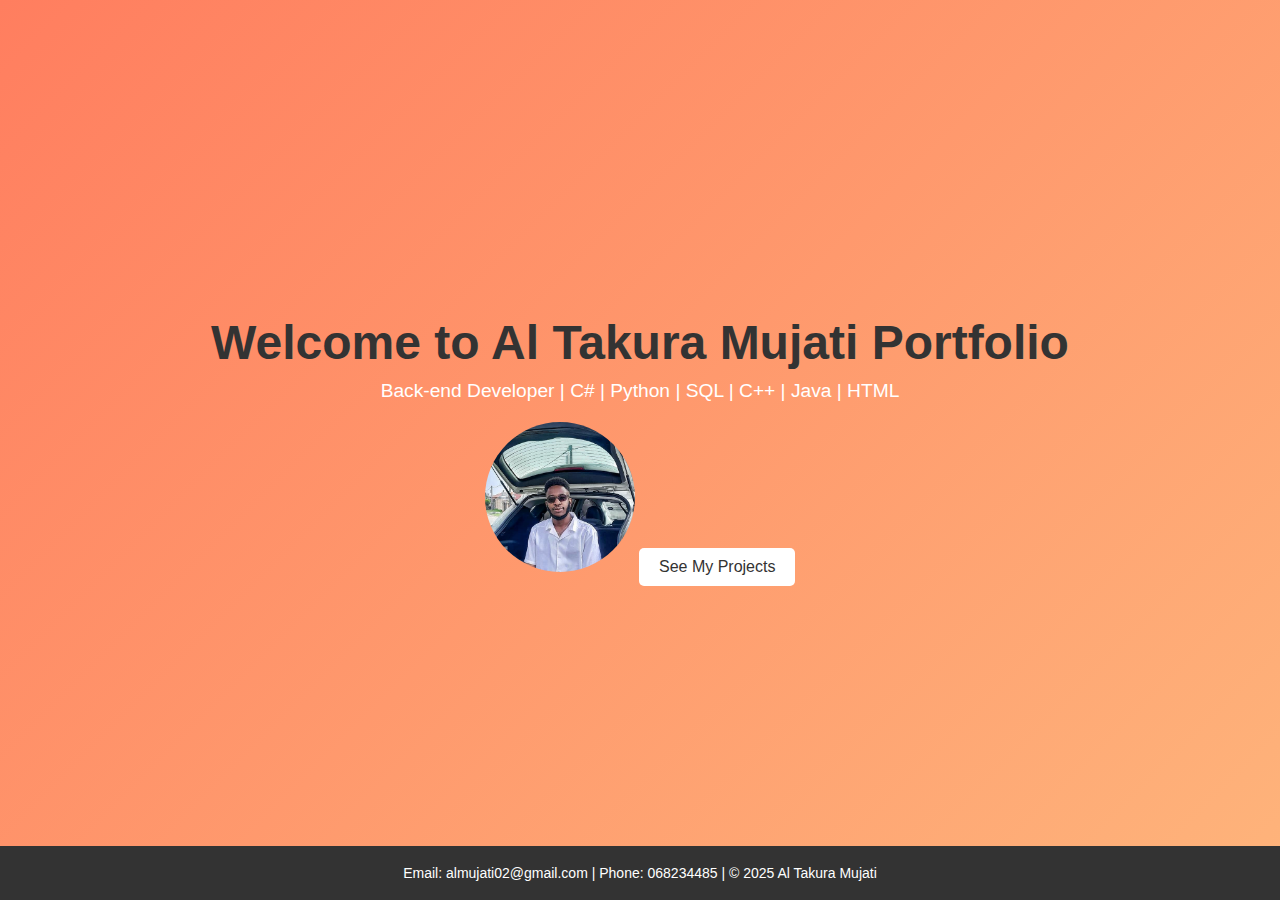
<file: index.html>
<!DOCTYPE html>
<html lang="en">
<head>
    <meta charset="UTF-8">
    <meta name="viewport" content="width=device-width, initial-scale=1.0">
    <title>Al Takura Mujati - Back-end Developer Portfolio</title>
    <style>
        body {
            font-family: Arial, sans-serif;
            margin: 0;
            padding: 0;
            background: linear-gradient(135deg, #ff7e5f, #feb47b);
            color: white;
            transition: background-color 0.5s ease;
            display: flex;
            flex-direction: column;
            min-height: 100vh;
            overflow-x: hidden;
            overflow-y: auto;
        }
        header {
            background: transparent;
            flex: 1;
            display: flex;
            justify-content: center;
            align-items: center;
            flex-direction: column;
            height: 100vh;
            text-align: center;
        }
        header h1 {
            font-size: 3em;
            margin: 0;
            text-align: center;
        }
        header p {
            font-size: 1.2em;
            margin: 10px 0 0;
        }
        .profile-photo {
            width: 150px;
            height: 150px;
            border-radius: 50%;
            object-fit: cover;
            margin-top: 20px;
        }
        .scroll-button {
            background-color: white;
            color: #333;
            border: none;
            padding: 10px 20px;
            font-size: 1em;
            cursor: pointer;
            border-radius: 5px;
            transition: background-color 0.3s ease, transform 0.3s ease;
            margin-top: 20px;
        }
        .scroll-button:hover {
            background-color: #ddd;
            transform: translateY(-2px);
        }
        .scroll-button:active {
            animation: jump 0.5s;
        }
        @keyframes jump {
            0% { transform: translateY(0); }
            20% { transform: translateY(-10px); }
            40% { transform: translateY(0); }
            60% { transform: translateY(-5px); }
            80% { transform: translateY(0); }
            100% { transform: translateY(0); }
        }
        section {
            padding: 20px;
            margin: 20px;
            background-color: #fff;
            border-radius: 8px;
            box-shadow: 0 0 10px rgba(0, 0, 0, 0.1);
            transition: transform 0.3s ease;
            color: #333;
            display: none;
        }
        section:hover {
            transform: translateY(-5px);
        }
        h1, h2 {
            color: #333;
        }
        .project-grid {
            display: flex;
            flex-wrap: wrap;
            justify-content: space-around;
        }
        .project-tile {
            width: 45%;
            margin: 10px;
            padding: 20px;
            background-color: #fff;
            border-radius: 8px;
            box-shadow: 0 0 10px rgba(0, 0, 0, 0.1);
            transition: transform 0.3s ease;
        }
        .project-tile:hover {
            transform: translateY(-5px);
        }
        .project-tile img {
            max-width: 100%;
            height: auto;
            border-radius: 8px;
        }
        .project-tile a {
            color: #007BFF;
            text-decoration: none;
        }
        .project-tile a:hover {
            text-decoration: underline;
        }
        footer {
            background-color: #333;
            color: #fff;
            text-align: center;
            padding: 5px 0;
            position: fixed;
            width: 100%;
            bottom: 0;
            font-size: 14px;
        }
        .back-button {
            background-color: white;
            color: #333;
            border: none;
            padding: 10px 20px;
            font-size: 1em;
            cursor: pointer;
            border-radius: 5px;
            transition: background-color 0.3s ease, transform 0.3s ease;
            margin-top: 20px;
            display: block;
            margin-left: auto;
            margin-right: auto;
            margin-bottom: 10px;
        }
        .back-button:hover {
            background-color: #ddd;
            transform: translateY(-2px);
        }
    </style>
</head>
<body>
<header>
    <div>
        <h1>Welcome to Al Takura Mujati Portfolio</h1>
        <p>Back-end Developer | C# | Python | SQL | C++ | Java | HTML</p>
        <img src="upscaled_image.jpg" alt="Al Takura Mujati" class="profile-photo">
        <button class="scroll-button" onclick="revealProjects()">See My Projects</button>
    </div>
</header>
<section id="projects">
    <h2>Projects</h2>
    <div class="project-grid">
        <div class="project-tile">
            <h3>Inventory Management System</h3>
            <p>Created a back-end system in C# to manage inventory for a  company. Implemented database connectivity and optimized queries for efficient data retrieval.</p>
        </div>
        <div class="project-tile">
            <h3>Simple Chat System</h3>
            <p>Developed the back-end for a chat system enabling customer-business communication through a website.</p>
            <a href="https://www.maryann.hair">Visit Website</a>
        </div>
        <div class="project-tile">
            <img src="hair.jpg" alt="Mary-Anne Hair Salon">
            <h3>Mary-Anne Hair Salon</h3>
            <p>Worked as a back-end developer for a Beauty Salon website.</p>
            <a href="https://www.maryann.hair">Visit Website</a>
        </div>
        <div class="project-tile">
            <img src="tictia.jpg" alt="Tic-Tac-Toe Game">
            <h3>Tic-Tac-Toe Game</h3>
            <p>A simple yet engaging Tic-Tac-Toe game developed using back-end technologies.</p>
            <a href="tictactoe.html">Play Game</a>
        </div>
         <div class="project-tile">
            <img src="currr.png" alt="Currency convertor">
            <h3>Currency Convertor</h3>
            <p>Convert to your desired Currency.</p>
            <a href="Currency.html">Use App</a>
         </div>
        <div class="project-tile">
            <img src="urls.jpg" alt="URL Link Shortener">
            <h3>URL Link Shortener</h3>
            <p>A service to shorten long URLs for easier sharing and tracking.</p>
            <a href="https://github.com/sadsaxninja/URL-Shortner.git">Check Code</a>
        </div>
        <div class="project-tile">
            <img src="Weather.jpg" alt="Weather App">
            <h3>Weather App</h3>
            <p>A weather forecasting application providing real-time weather updates.</p>
            <a href="Weatherapp.html">Check Weather</a>
        </div>
    </div>
    <button class="back-button" onclick="hideProjects()">Back to Welcome Page</button>
</section>
<footer>
    <p>Email: almujati02@gmail.com | Phone: 068234485 | © 2025 Al Takura Mujati</p>
</footer>
<script>
    function revealProjects() {
        const projectsSection = document.getElementById('projects');
        projectsSection.style.display = 'block';
        projectsSection.scrollIntoView({ behavior: 'smooth' });
    }

    function hideProjects() {
        const projectsSection = document.getElementById('projects');
        projectsSection.style.display = 'none';
        window.scrollTo({ top: 0, behavior: 'smooth' });
    }
</script>
</body>
</html>
</file>
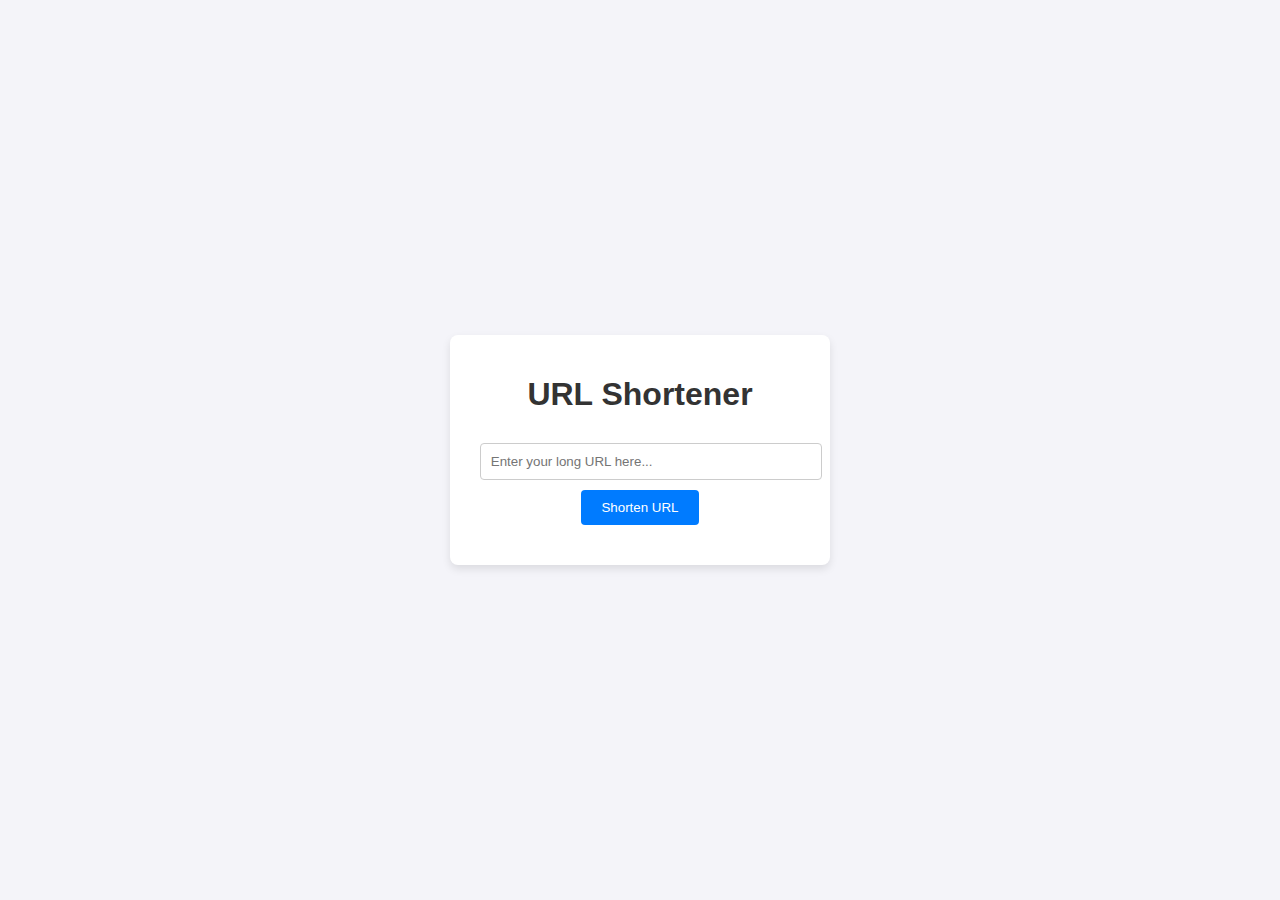
<file: Web/Url shortner/templates/index.html>
<!DOCTYPE html>
<html lang="en">
<head>
    <meta charset="UTF-8">
    <meta name="viewport" content="width=device-width, initial-scale=1.0">
    <title>URL Shortener</title>
    <style>
        body {
            font-family: Arial, sans-serif;
            margin: 0;
            padding: 0;
            display: flex;
            justify-content: center;
            align-items: center;
            height: 100vh;
            background-color: #f4f4f9;
        }
        .container {
            text-align: center;
            background: #fff;
            padding: 20px 30px;
            border-radius: 8px;
            box-shadow: 0 4px 8px rgba(0, 0, 0, 0.1);
        }
        h1 {
            margin-bottom: 20px;
            color: #333;
        }
        input[type="text"] {
            width: 100%;
            padding: 10px;
            margin: 10px 0;
            border: 1px solid #ccc;
            border-radius: 4px;
        }
        button {
            padding: 10px 20px;
            background-color: #007BFF;
            color: white;
            border: none;
            border-radius: 4px;
            cursor: pointer;
        }
        button:hover {
            background-color: #0056b3;
        }
        .result {
            margin-top: 20px;
            font-size: 18px;
            color: #5cb85c;
        }
    </style>
</head>
<body>
    <div class="container">
        <h1>URL Shortener</h1>
        <form id="urlForm">
            <input type="text" id="longUrl" placeholder="Enter your long URL here..." required>
            <button type="submit">Shorten URL</button>
        </form>
        <div class="result" id="shortenedUrl"></div>
    </div>

    <script>
        document.getElementById('urlForm').addEventListener('submit', function(event) {
            event.preventDefault();
            const longUrl = document.getElementById('longUrl').value;

            // Send the long URL to the server
            fetch('/shorten', {
                method: 'POST',
                headers: {
                    'Content-Type': 'application/json'
                },
                body: JSON.stringify({ long_url: longUrl })
            })
            .then(response => response.json())
            .then(data => {
                if (data.short_url) {
                    document.getElementById('shortenedUrl').innerText = `Shortened URL: ${data.short_url}`;
                } else {
                    alert('Failed to shorten URL.');
                }
            })
            .catch(error => console.error('Error:', error));
        });
    </script>
</body>
</html>
</file>
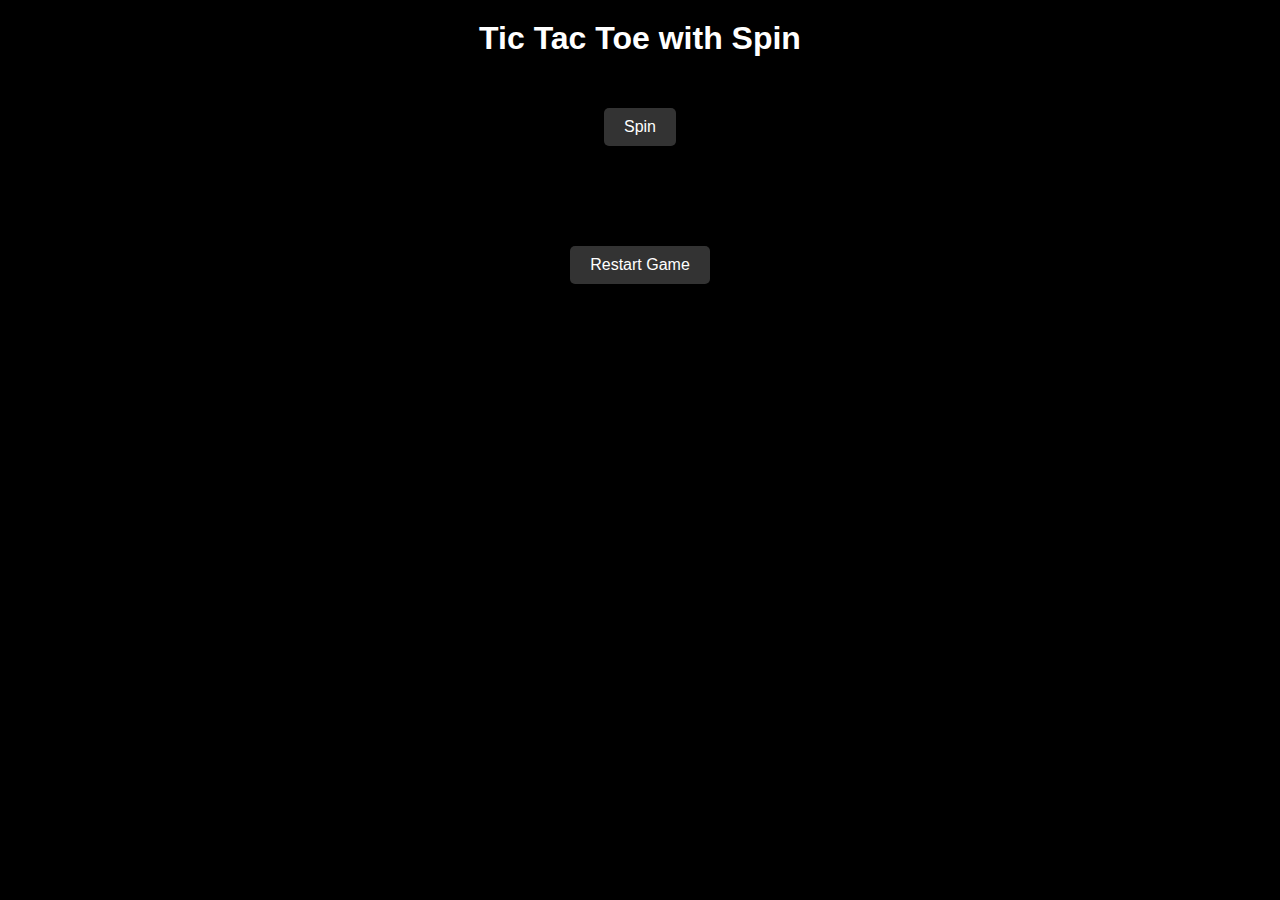
<file: tictac.html>
<!DOCTYPE html>
<html lang="en">
<head>
  <meta charset="UTF-8">
  <meta name="viewport" content="width=device-width, initial-scale=1.0">
  <title>Tic Tac Toe with Spin</title>
  <style>
    body {
      font-family: Arial, sans-serif;
      text-align: center;
      background-color: black;
      margin: 0;
      padding: 0;
    }

    h1 {
      color: #fff;
      margin-top: 20px;
    }

    .container {
      display: flex;
      flex-direction: column;
      align-items: center;
    }

    .board {
      display: grid;
      grid-template-columns: repeat(3, 100px);
      grid-gap: 5px;
      margin: 20px auto;
    }

    .cell {
      width: 100px;
      height: 100px;
      line-height: 100px;
      font-size: 2em;
      border: 2px solid #fff;
      background-color: #fff;
      cursor: pointer;
      display: flex;
      align-items: center;
      justify-content: center;
    }

    .cell:hover {
      background-color: #e0e0e0;
    }

    .cell.marked {
      cursor: default;
      background-color: #d1e7dd;
    }

    .spinner-container {
      display: flex;
      flex-direction: column;
      align-items: center;
      margin: 20px;
    }

    .spinner {
      width: 150px;
      height: 150px;
      border-radius: 50%;
      border: 5px solid #333;
      position: relative;
      margin: 20px auto;
      background: conic-gradient(#ff6f61 0%, #ff6f61 50%, #6bc1ff 50%, #6bc1ff 100%);
      display: none; /* Initially hidden */
    }

    button {
      padding: 10px 20px;
      font-size: 1em;
      background-color: #333;
      color: #fff;
      border: none;
      border-radius: 5px;
      cursor: pointer;
      margin: 10px; /* Add margin for spacing */
    }

    button:hover {
      background-color: #555;
    }

    .result {
      margin-top: 20px;
      font-size: 1.5em;
      color: #e74c3c;
    }
  </style>
</head>
<body>
  <div class="container">
    <h1>Tic Tac Toe with Spin</h1>

    <!-- Spinner -->
    <div class="spinner-container" id="spinnerContainer">
      <div class="spinner" id="spinner">
        <div class="spinner-arrow"></div>
      </div>
      <button id="spinButton">Spin</button>
    </div>

    <!-- Board -->
    <div class="board" id="board">
      <!-- Cells will be dynamically generated -->
    </div>

    <!-- Result -->
    <div class="result" id="result"></div>

    <!-- Restart Button -->
    <button id="restartButton">Restart Game</button>
  </div>

  <script>
    const board = document.getElementById('board');
    const result = document.getElementById('result');
    const spinButton = document.getElementById('spinButton');
    const restartButton = document.getElementById('restartButton');
    const spinnerContainer = document.getElementById('spinnerContainer');

    let currentPlayer = 'X';
    let cells = [];
    let gameActive = true;

    // Initialize the board
    function initializeBoard() {
      board.innerHTML = '';
      cells = [];
      for (let i = 0; i < 9; i++) {
        const cell = document.createElement('div');
        cell.classList.add('cell');
        cell.dataset.index = i;
        cell.addEventListener('click', handleCellClick);
        board.appendChild(cell);
        cells.push(cell);
      }
      result.textContent = '';
      gameActive = true;
    }

    // Handle cell click and AI move
    function handleCellClick(event) {
      if (!gameActive || event.target.textContent !== '') return;

      const index = event.target.dataset.index;
      cells[index].textContent = currentPlayer;
      cells[index].classList.add('marked');

      if (checkWin()) return; // Check for win after player's move
      switchPlayer();
    }

    // Check for win condition
    function checkWin() {
      const winningCombinations = [
        [0, 1, 2], [3, 4, 5], [6, 7, 8], // Rows
        [0, 3, 6], [1, 4, 7], [2, 5, 8], // Columns
        [0, 4, 8], [2, 4, 6]             // Diagonals
      ];

      for (const combination of winningCombinations) {
        const [a, b, c] = combination;
        if (cells[a].textContent && cells[a].textContent === cells[b].textContent && cells[b].textContent === cells[c].textContent) {
          result.textContent = `${currentPlayer} wins!`; // Display win message
          alert(`${currentPlayer} wins!`); // Splash screen for winner
          gameActive = false; // Set gameActive to false
          return true; // Return true if there's a win
        }
      }

      if (!cells.some(cell => cell.textContent === '')) {
        result.textContent = "It's a draw!"; // Display draw message
        alert("It's a draw!"); // Splash screen for draw
        gameActive = false; // Set gameActive to false
        return true; // Return true if it's a draw
      }

      return false; // No win or draw
    }

    // Switch player and spin for the next symbol
    function switchPlayer() {
      spinButton.style.display = 'none'; // Hide spin button after the first spin
      spinButton.disabled = true; // Disable spin button after the first spin
      currentPlayer = currentPlayer === 'X' ? 'O' : 'X'; // Set current player to AI based on player's symbol

      if (gameActive) {
        aiMove(); // Call AI move after player
      }
    }

    // Spin the wheel
    spinButton.addEventListener('click', () => {
      spinnerContainer.style.display = 'block'; // Show spinner when spinning
      setTimeout(() => {
        spinnerContainer.style.display = 'none'; // Hide spinner after a delay
      }, 2000); // Adjust the delay as needed

      const symbols = ['X', 'O'];
      const randomIndex = Math.floor(Math.random() * symbols.length);
      currentPlayer = symbols[randomIndex];

      result.textContent = `You got ${currentPlayer}! Your turn.`;
    });

    // AI makes its move
    function aiMove() {
      const winningCombinations = [
        [0, 1, 2], [3, 4, 5], [6, 7, 8], // Rows
        [0, 3, 6], [1, 4, 7], [2, 5, 8], // Columns
        [0, 4, 8], [2, 4, 6]             // Diagonals
      ];

      // Check for winning move
      for (const combination of winningCombinations) {
        const [a, b, c] = combination;
        if (cells[a].textContent === 'O' && cells[b].textContent === 'O' && cells[c].textContent === '' && gameActive) {
          cells[c].textContent = 'O';
          cells[c].classList.add('marked');
          if (checkWin()) return; // Check for win after AI's move
          return;
        }
        if (cells[a].textContent === 'O' && cells[c].textContent === 'O' && cells[b].textContent === '' && gameActive) {
          cells[b].textContent = 'O';
          cells[b].classList.add('marked');
          if (checkWin()) return; // Check for win after AI's move
          return;
        }
        if (cells[b].textContent === 'O' && cells[c].textContent === 'O' && cells[a].textContent === '' && gameActive) {
          cells[a].textContent = 'O';
          cells[a].classList.add('marked');
          if (checkWin()) return; // Check for win after AI's move
          return;
        }
      }

      // Block player's winning move
      for (const combination of winningCombinations) {
        const [a, b, c] = combination;
        if (cells[a].textContent === 'X' && cells[b].textContent === 'X' && cells[c].textContent === '' && gameActive) {
          cells[c].textContent = 'O';
          cells[c].classList.add('marked');
          if (checkWin()) return; // Check for win after AI's move
          return;
        }
        if (cells[a].textContent === 'X' && cells[c].textContent === 'X' && cells[b].textContent === '' && gameActive) {
          cells[b].textContent = 'O';
          cells[b].classList.add('marked');
          if (checkWin()) return; // Check for win after AI's move
          return;
        }
        if (cells[b].textContent === 'X' && cells[c].textContent === 'X' && cells[a].textContent === '' && gameActive) {
          cells[a].textContent = 'O';
          cells[a].classList.add('marked');
          if (checkWin()) return; // Check for win after AI's move
          return;
        }
      }

      // If no winning or blocking move, choose a random empty cell
      const emptyCells = cells.filter(cell => cell.textContent === '');
      if (emptyCells.length > 0) {
        const randomCell = emptyCells[Math.floor(Math.random() * emptyCells.length)];
        randomCell.textContent = 'O';
        randomCell.classList.add('marked');
        checkWin(); // Check for win after AI's move
      }
    }

    // Restart the game
    restartButton.addEventListener('click', initializeBoard);
</file>
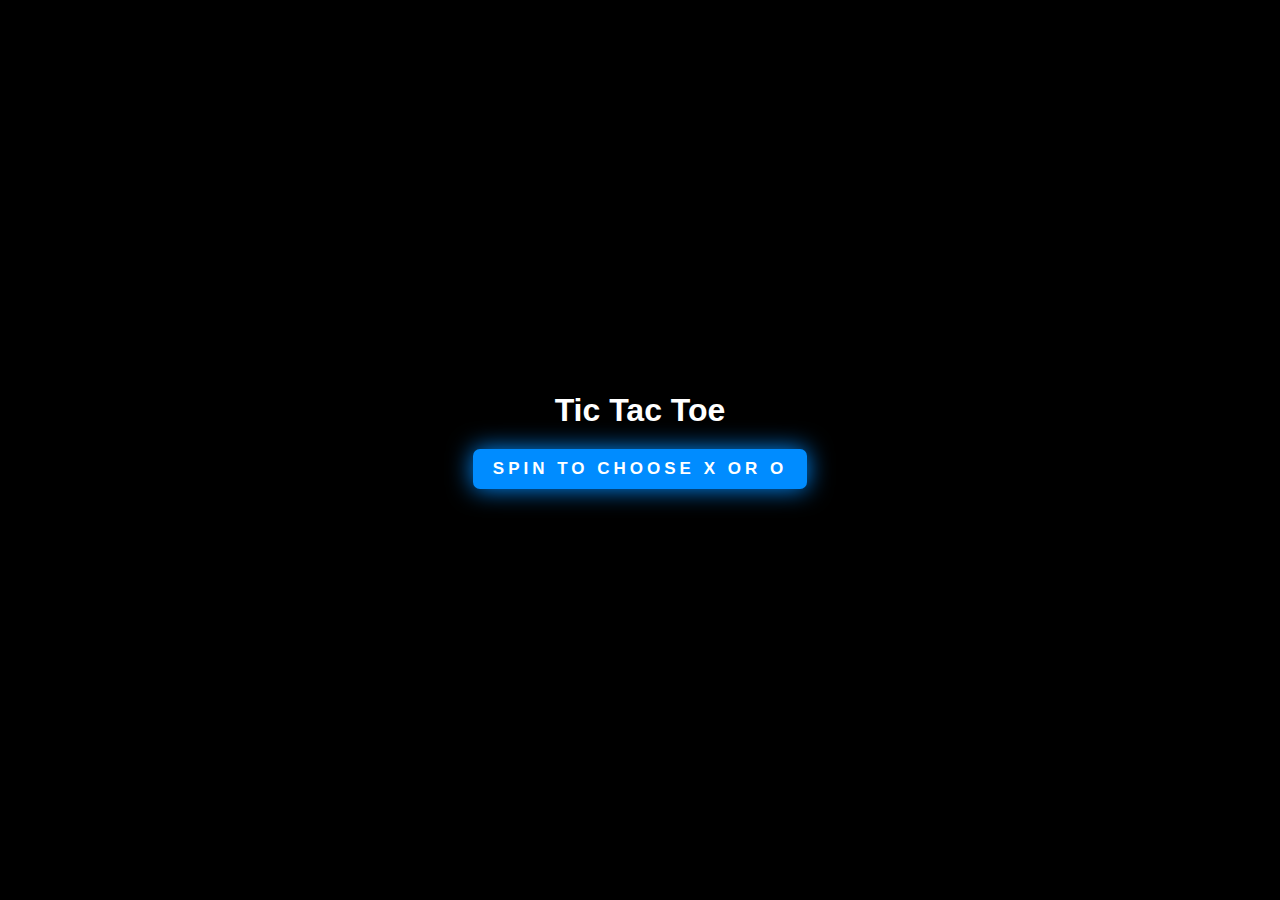
<file: tictactoe.html>
<!DOCTYPE html>
<html lang="en">
<head>
  <meta charset="UTF-8">
  <meta name="viewport" content="width=device-width, initial-scale=1.0">
  <title>Tic Tac Toe</title>
  <style>
    body {
      font-family: Arial, sans-serif;
      text-align: center;
      background-color: black;
      color: white;
      display: flex;
      flex-direction: column;
      align-items: center;
      justify-content: center;
      height: 100vh;
      margin: 0;
    }
    h1 {
      margin: 0 0 20px;
    }
    .board {
      display: grid;
      grid-template-columns: repeat(3, 100px);
      gap: 5px;
    }
    .cell {
      width: 100px;
      height: 100px;
      font-size: 2em;
      border: 2px solid white;
      background: white;
      color: black;
      cursor: pointer;
      display: flex;
      align-items: center;
      justify-content: center;
    }
    .cell.marked { cursor: default; background: #d1e7dd; }
    .result { 
      margin-top: 20px; 
      font-size: 1.5em; 
      color: #e74c3c; 
    }
    .hidden {
      display: none;
    }
    .spin-animation {
      animation: spin 1s linear;
    }
    @keyframes spin {
      from { transform: rotate(0deg); }
      to { transform: rotate(360deg); }
    }

    /* New Button Styles for Spin Button */
    .shadow__btn {
      padding: 10px 20px;
      border: none;
      font-size: 17px;
      color: #fff;
      border-radius: 7px;
      letter-spacing: 4px;
      font-weight: 700;
      text-transform: uppercase;
      transition: 0.5s;
      transition-property: box-shadow;
    }
    .shadow__btn {
      background: rgb(0,140,255);
      box-shadow: 0 0 25px rgb(0,140,255);
    }
    .shadow__btn:hover {
      box-shadow: 0 0 5px rgb(0,140,255),
                  0 0 25px rgb(0,140,255),
                  0 0 50px rgb(0,140,255),
                  0 0 100px rgb(0,140,255);
    }

    /* Begin Game Button Styles */
    .btn {
      width: 130px;
      height: 40px;
      font-size: 1.1em;
      cursor: pointer;
      background-color: #171717;
      color: #fff;
      border: none;
      border-radius: 5px;
      transition: all 0.4s;
    }
    .btn:hover {
      transform: translateY(-10px);
      box-shadow: 0 7px 0 -2px #f85959, 0 15px 0 -4px #39a2db, 0 16px 10px -3px #39a2db;
    }
    .btn:active {
      transition: all 0.2s;
      transform: translateY(-5px);
      box-shadow: 0 2px 0 -2px #f85959, 0 8px 0 -4px #39a2db, 0 12px 10px -3px #39a2db;
    }
  </style>
</head>
<body>
  <h1>Tic Tac Toe</h1>
  <button id="spinButton" class="shadow__btn">Spin to Choose X or O</button>
  <div class="result" id="result"></div>
  <button id="beginButton" class="hidden btn">Begin Game</button>
  <div class="board hidden" id="board"></div>
  <button id="restartButton" class="hidden">Restart Game</button>
  <script>
    const board = document.getElementById('board');
    const result = document.getElementById('result');
    const restartButton = document.getElementById('restartButton');
    const spinButton = document.getElementById('spinButton');
    const beginButton = document.getElementById('beginButton');

    let currentPlayer = ''; // Player's role (X or O)
    let aiPlayer = ''; // AI's role (X or O)
    let cells = [];
    let gameActive = false;
    let aiMoveInProgress = false;

    function initializeBoard() {
      board.classList.remove('hidden');
      restartButton.classList.add('hidden');
      beginButton.classList.add('hidden');
      board.innerHTML = '';
      cells = [];
      for (let i = 0; i < 9; i++) {
        const cell = document.createElement('div');
        cell.classList.add('cell');
        cell.dataset.index = i;
        cell.addEventListener('click', handleCellClick);
        board.appendChild(cell);
        cells.push(cell);
      }
      result.textContent = '';
      gameActive = true;
      aiMoveInProgress = false;

      // If AI is 'X', it moves first
      if (aiPlayer === 'X') {
        setTimeout(aiMove, 500);
      }
      // If player is 'O', AI moves first
      else if (currentPlayer === 'O') {
        setTimeout(aiMove, 500);
      }

    }

    function handleCellClick(event) {
      if (!gameActive || event.target.textContent !== '' || aiMoveInProgress) return;
      event.target.textContent = currentPlayer;
      event.target.classList.add('marked');
      if (checkWin()) return;
      switchPlayer();
    }

    function checkWin() {
      const winCombos = [
        [0, 1, 2], [3, 4, 5], [6, 7, 8],
        [0, 3, 6], [1, 4, 7], [2, 5, 8],
        [0, 4, 8], [2, 4, 6]
      ];
      for (const [a, b, c] of winCombos) {
        if (cells[a].textContent && cells[a].textContent === cells[b].textContent && cells[a].textContent === cells[c].textContent) {
          result.textContent = `${currentPlayer} wins!`;
          gameActive = false;
          restartButton.classList.remove('hidden');
          return true;
        }
      }
      if (cells.every(cell => cell.textContent !== '')) {
        result.textContent = "It's a draw!";
        gameActive = false;
        restartButton.classList.remove('hidden');
        return true;
      }
      return false;
    }

    function switchPlayer() {
      currentPlayer = currentPlayer === 'X' ? 'O' : 'X';
      if (currentPlayer === aiPlayer && gameActive && !aiMoveInProgress) {
        aiMoveInProgress = true;
        setTimeout(() => {
          if (gameActive) {  // Check if game is still active
            aiMove();
          }
          aiMoveInProgress = false;
        }, 500);
      }
    }


    function aiMove() {
      if (!gameActive) return;
      const emptyCells = cells.filter(cell => cell.textContent === '');
      if (emptyCells.length === 0) return;
      
      let move = findBestMove();
      if (move === null) {
        move = emptyCells[Math.floor(Math.random() * emptyCells.length)];
      }
      
      if (move) {
        move.textContent = aiPlayer;
        move.classList.add('marked');
        if (!checkWin()) {  // Only switch if game isn't over
          switchPlayer();
        }
      }
    }


    function findBestMove() {
      const winCombos = [
        [0, 1, 2], [3, 4, 5], [6, 7, 8],
        [0, 3, 6], [1, 4, 7], [2, 5, 8],
        [0, 4, 8], [2, 4, 6]
      ];
      for (const [a, b, c] of winCombos) {
        if (cells[a].textContent === aiPlayer && cells[b].textContent === aiPlayer && cells[c].textContent === '') return cells[c];
        if (cells[a].textContent === aiPlayer && cells[c].textContent === aiPlayer && cells[b].textContent === '') return cells[b];
        if (cells[b].textContent === aiPlayer && cells[c].textContent === aiPlayer && cells[a].textContent === '') return cells[a];
      }
      for (const [a, b, c] of winCombos) {
        if (cells[a].textContent === currentPlayer && cells[b].textContent === currentPlayer && cells[c].textContent === '') return cells[c];
        if (cells[a].textContent === currentPlayer && cells[c].textContent === currentPlayer && cells[b].textContent === '') return cells[b];
        if (cells[b].textContent === currentPlayer && cells[c].textContent === currentPlayer && cells[a].textContent === '') return cells[a];
      }
      return cells[4].textContent === '' ? cells[4] : null;
    }

    function spinToChoose() {
      spinButton.disabled = true;
      spinButton.classList.add('spin-animation');
      result.textContent = 'Spinning...';
      setTimeout(() => {
        spinButton.classList.remove('spin-animation');
        spinButton.classList.add('hidden');
        currentPlayer = Math.random() > 0.5 ? 'X' : 'O';
        aiPlayer = currentPlayer === 'X' ? 'O' : 'X'; // Assign AI the opposite role
        result.textContent = `You are ${currentPlayer}. AI is ${aiPlayer}.`;
        beginButton.classList.remove('hidden');
      }, 1000);
    }

    beginButton.addEventListener('click', () => {
      beginButton.classList.add('hidden');
      initializeBoard();
    });

    restartButton.addEventListener('click', () => {
      currentPlayer = '';
      aiPlayer = '';
      gameActive = false;
      aiMoveInProgress = false;
      board.classList.add('hidden');
      restartButton.classList.add('hidden');
      result.textContent = '';
      spinButton.classList.remove('hidden');
      spinButton.disabled = false;
      spinButton.addEventListener('click', spinToChoose);
    });

    spinButton.addEventListener('click', spinToChoose);

    spinButton.classList.remove('hidden');
  </script>
</body>
</html>
</file>
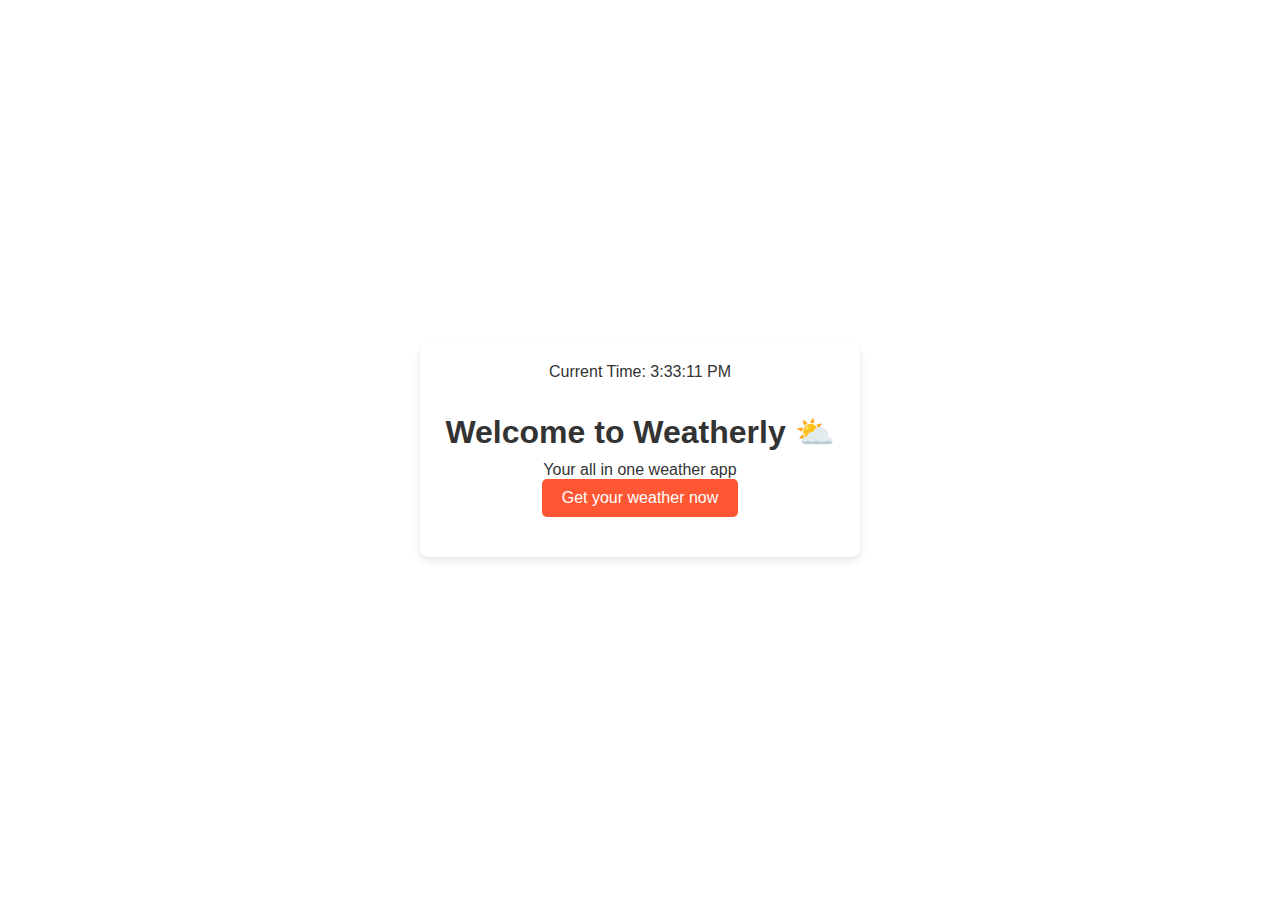
<file: Weatherapp.html>
<!DOCTYPE html>
<html lang="en">
<head>
    <meta charset="UTF-8">
    <meta name="viewport" content="width=device-width, initial-scale=1.0">
    <title>Creative Weather App</title>
    <style>
        body {
            font-family: 'Arial', sans-serif;
            background-image: url('https://c02.purpledshub.com/uploads/sites/48/2023/02/why-sky-blue-2db86ae.jpg');
            background-size: cover;
            background-position: center;
            background-repeat: no-repeat;
            text-align: center;
            margin: 0;
            padding: 0;
            display: flex;
            justify-content: center;
            align-items: center;
            height: 100vh;
            color: #fff;
        }
        .container {
            background: rgba(255, 255, 255, 0.9);
            padding: 20px;
            border-radius: 10px;
            box-shadow: 0 4px 8px rgba(0, 0, 0, 0.1);
            width: 90%;
            max-width: 400px;
            text-align: center;
            color: #333;
        }
        .main-container {
            background: rgba(0, 0, 0, 0.9);
            padding: 20px;
            border-radius: 10px;
            box-shadow: 0 4px 8px rgba(0, 0, 0, 0.1);
            width: 90%;
            max-width: 400px;
            text-align: center;
            color: #fff;
        }
        h1 {
            color: #333;
        }
        #currentTime {
            font-size: 16px;
            margin-bottom: 10px;
            color: #333;
        }
        #currentTime.main-time {
            color: #fff;
        }
        #welcome {
            display: flex;
            flex-direction: column;
            align-items: center;
        }
        #welcome h1 {
            margin-bottom: 10px;
            color: #333;
        }
        #welcome button {
            padding: 10px 20px;
            background-color: #FF5733;
            color: white;
            border: none;
            border-radius: 5px;
            cursor: pointer;
            font-size: 16px;
            transition: background-color 0.3s;
        }
        #welcome button:hover {
            background-color: #E64A28;
        }
        #cityList {
            margin-top: 20px;
            display: flex;
            flex-wrap: wrap;
            justify-content: center;
        }
        #cityList button {
            margin: 5px;
            padding: 10px 20px;
            background-color: #FFC300;
            border: 1px solid #FFB300;
            border-radius: 5px;
            cursor: pointer;
            transition: background-color 0.3s;
        }
        #cityList button:hover {
            background-color: #FFB300;
        }
        #weather {
            margin-top: 20px;
            opacity: 0;
            transition: opacity 0.5s ease-in-out;
            color: #fff;
            max-height: 0;
            overflow: hidden;
            transition: max-height 0.5s ease-in-out;
        }
        #weather.show {
            opacity: 1;
            max-height: 500px; /* Adjust as needed */
        }
        #weather h2 {
            color: #fff;
        }
        #weather p {
            color: #ddd;
        }
        .icon {
            width: 50px;
            height: 50px;
            margin-bottom: 10px;
        }
    </style>
</head>
<body>
    <div class="container" id="appContainer">
        <div id="currentTime"></div>
        <div id="welcome">
            <h1>Welcome to Weatherly ⛅ </h1>
            <p1>Your all in one weather app</p1>
            <button onclick="showCityList()">Get your weather now</button>
        </div>
        <div id="cityList" style="display: none;"></div>
        <div id="weather"></div>
    </div>

    <script>
        const southAfricanCities = [
            'Johannesburg',
            'Cape Town',
            'Durban',
            'Pretoria',
            'Port Elizabeth',
            'Nelspruit',
            'Bloemfontein',
            'East London',
            'Kimberley',
            'Polokwane'
        ];

        const apiKey = 'cffe03acc91941e800e08774c92843fd'; 

        function updateTime() {
            const now = new Date();
            const timeString = now.toLocaleTimeString();
            document.getElementById('currentTime').textContent = `Current Time: ${timeString}`;
        }

        setInterval(updateTime, 1000);
        updateTime();

        function showCityList() {
            document.getElementById('welcome').style.display = 'none';
            document.getElementById('cityList').style.display = 'flex';
            document.getElementById('appContainer').classList.add('main-container');
            document.getElementById('currentTime').classList.add('main-time');
            displayCities();
        }

        function displayCities() {
            const cityListElement = document.getElementById('cityList');
            cityListElement.innerHTML = '';
            southAfricanCities.forEach(city => {
                const button = document.createElement('button');
                button.textContent = city;
                button.onclick = () => getWeather(city);
                cityListElement.appendChild(button);
            });
        }

        async function getWeather(city) {
            const url = `https://api.openweathermap.org/data/2.5/weather?q=${city}&appid=${apiKey}&units=metric`;

            try {
                const response = await fetch(url);
                if (!response.ok) {
                    throw new Error('City not found');
                }
                const data = await response.json();
                const iconUrl = `http://openweathermap.org/img/wn/${data.weather[0].icon}.png`;
                document.getElementById('weather').innerHTML = `
                    <img src="${iconUrl}" alt="${data.weather[0].description}" class="icon">
                    <h2>${data.name}</h2>
                    <p>Temperature: ${data.main.temp} °C</p>
                    <p>Weather: ${data.weather[0].description}</p>
                    <p>Humidity: ${data.main.humidity}%</p>
                    <p>Wind Speed: ${data.wind.speed} m/s</p>
                `;
                document.getElementById('weather').classList.add('show');
            } catch (error) {
                document.getElementById('weather').innerHTML = `<p>${error.message}</p>`;
                document.getElementById('weather').classList.add('show');
            }
        }
    </script>
</body>
</html>
</file>
